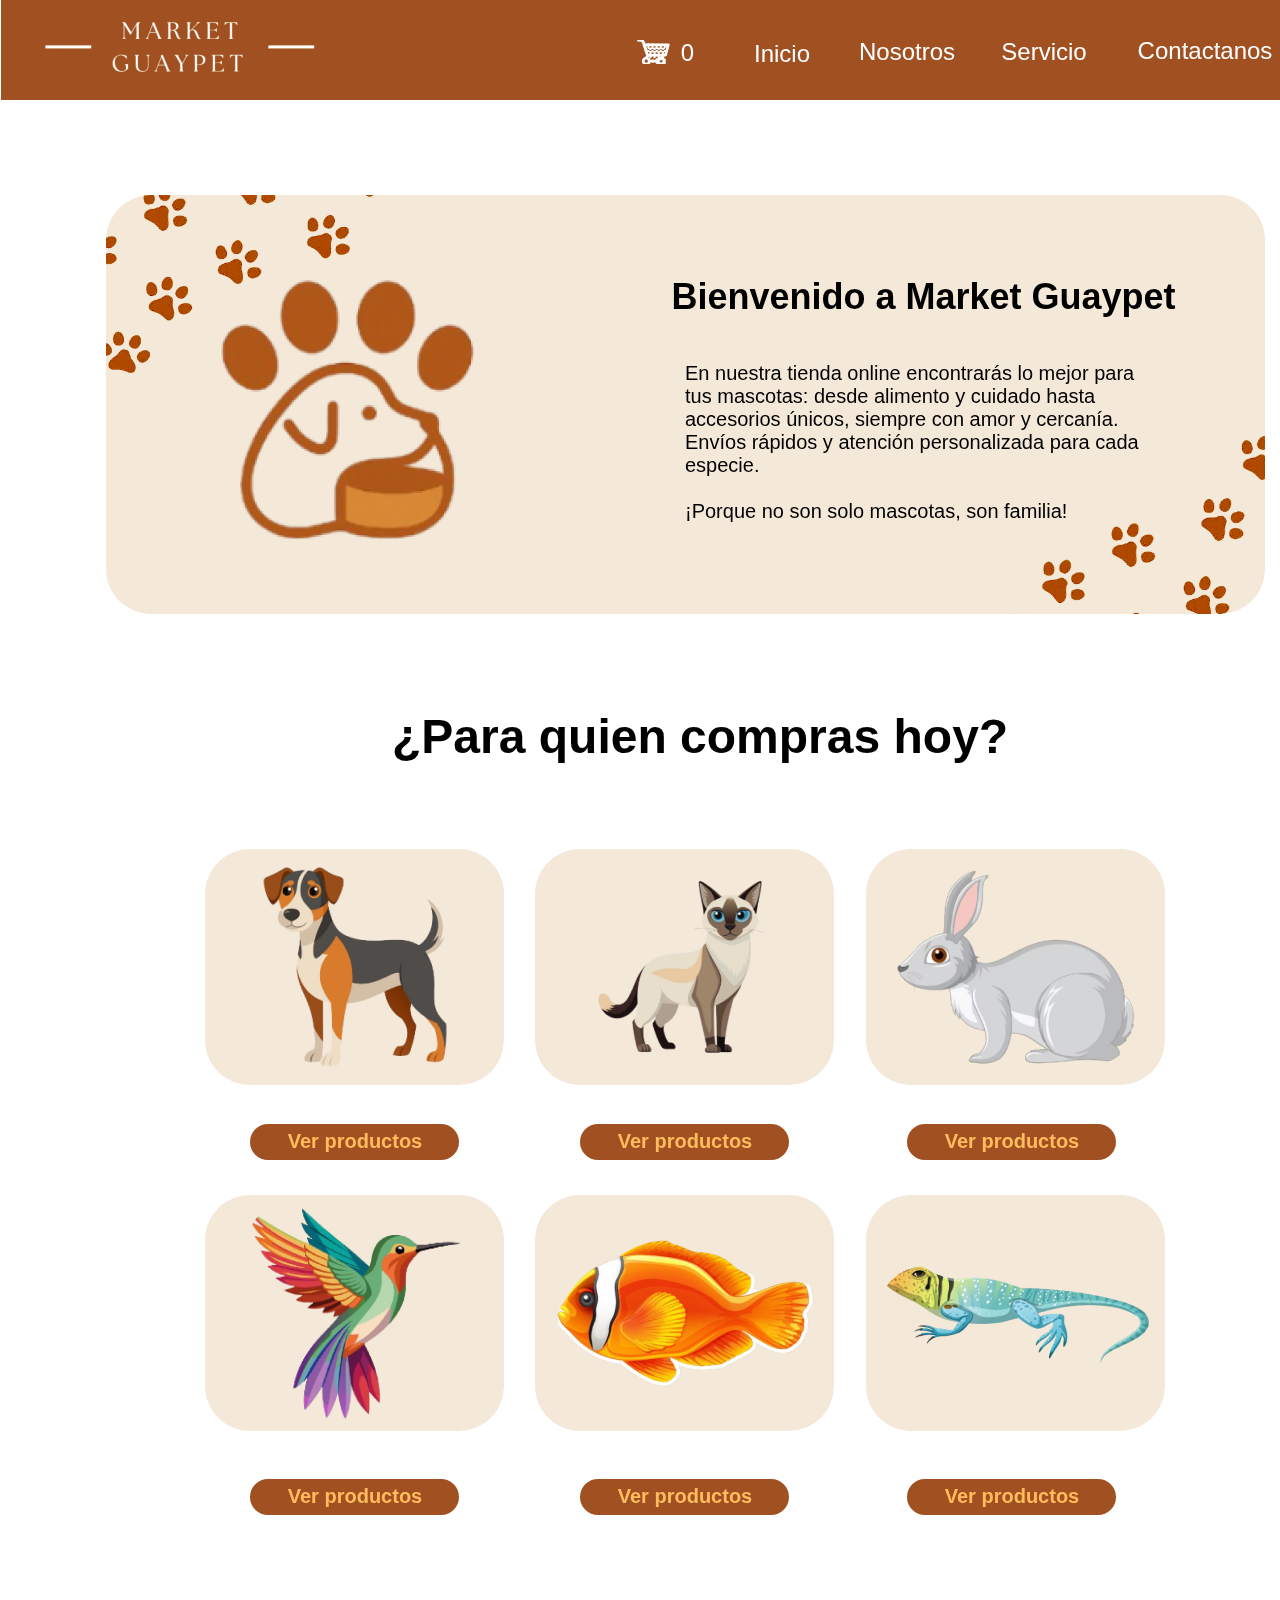
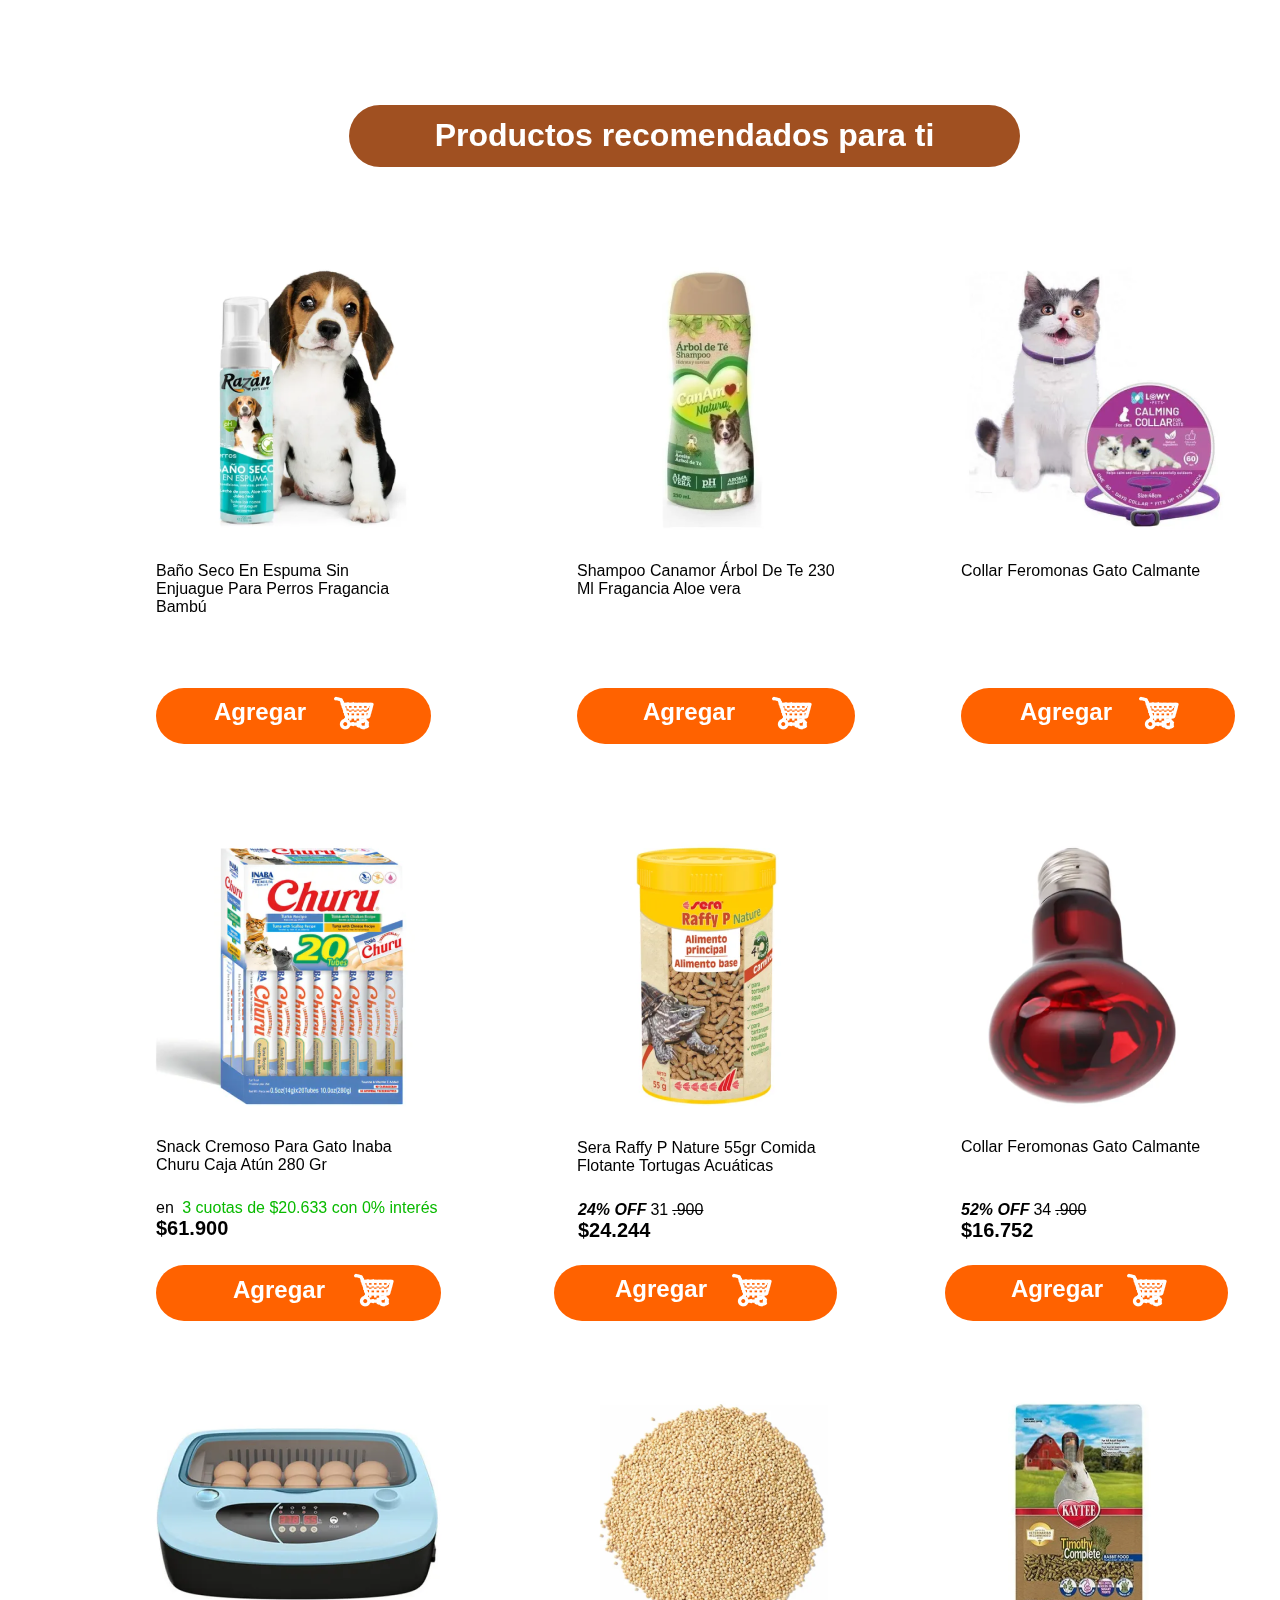
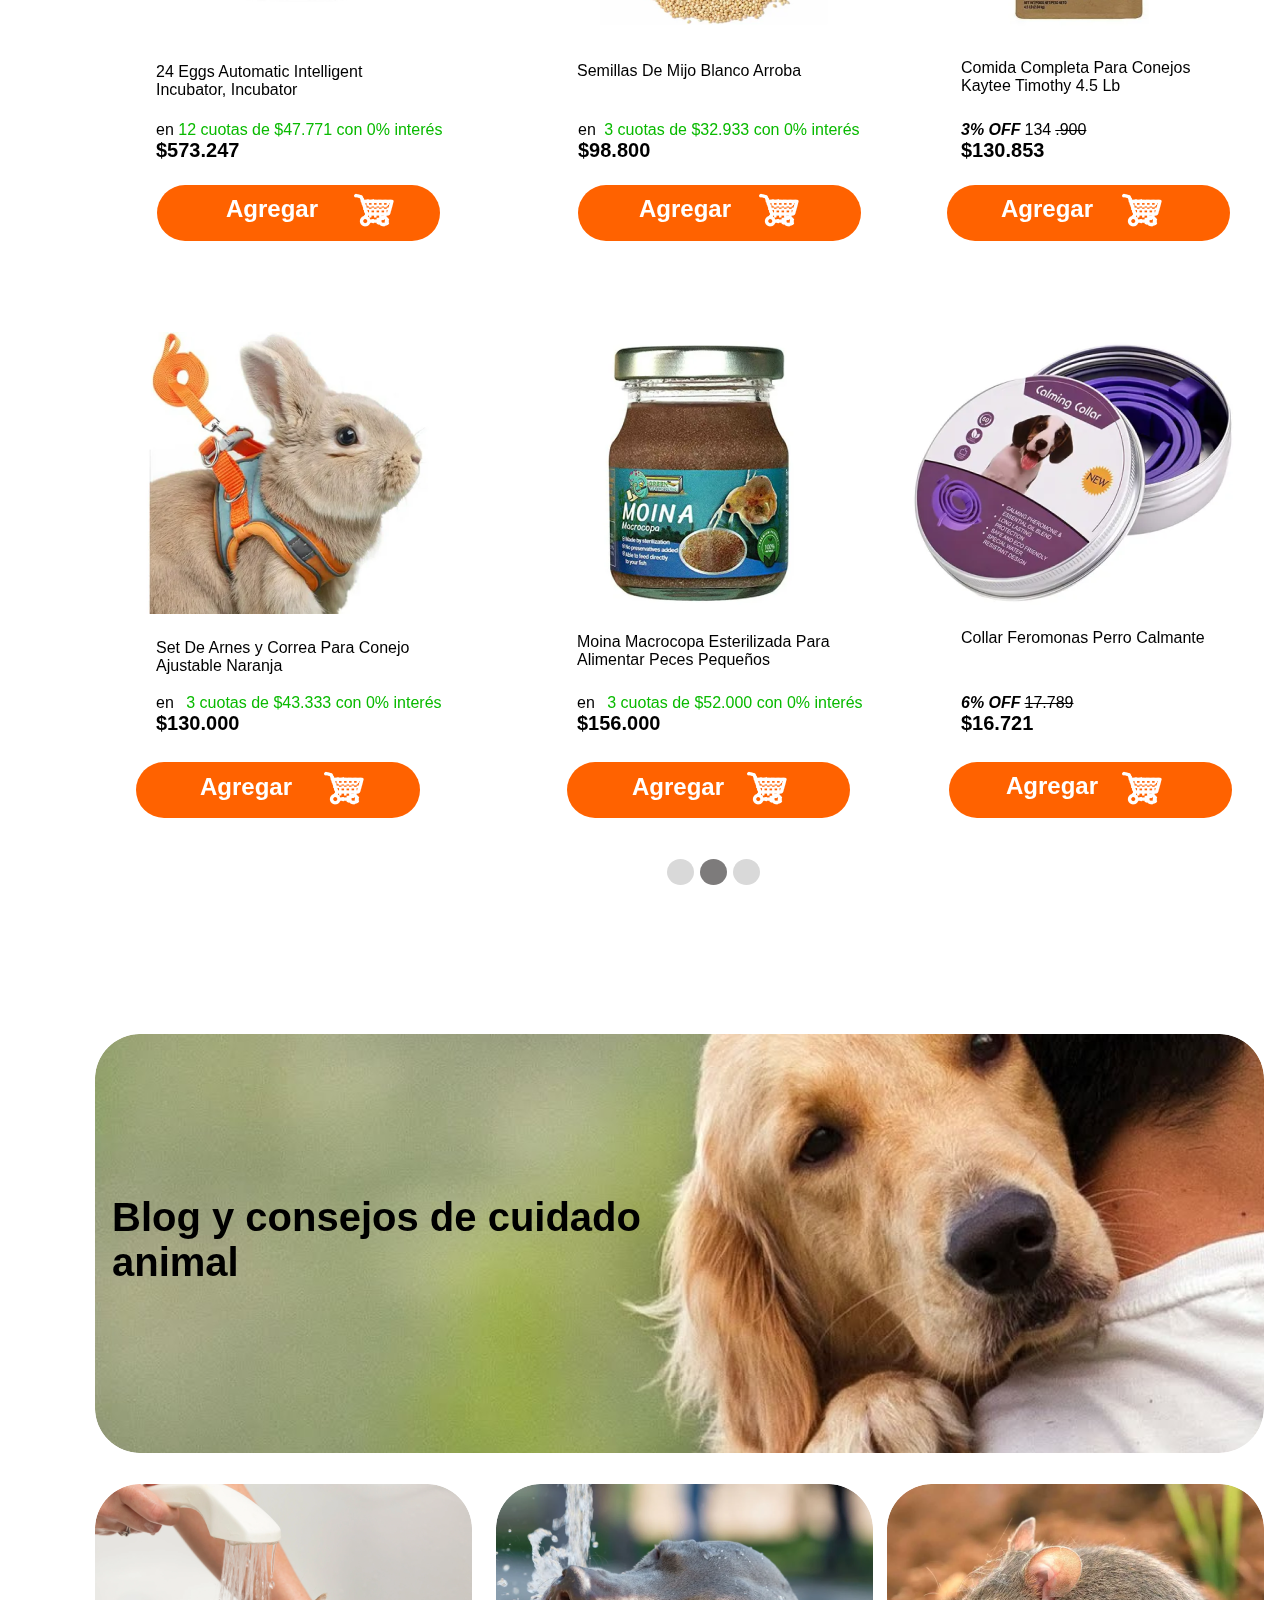
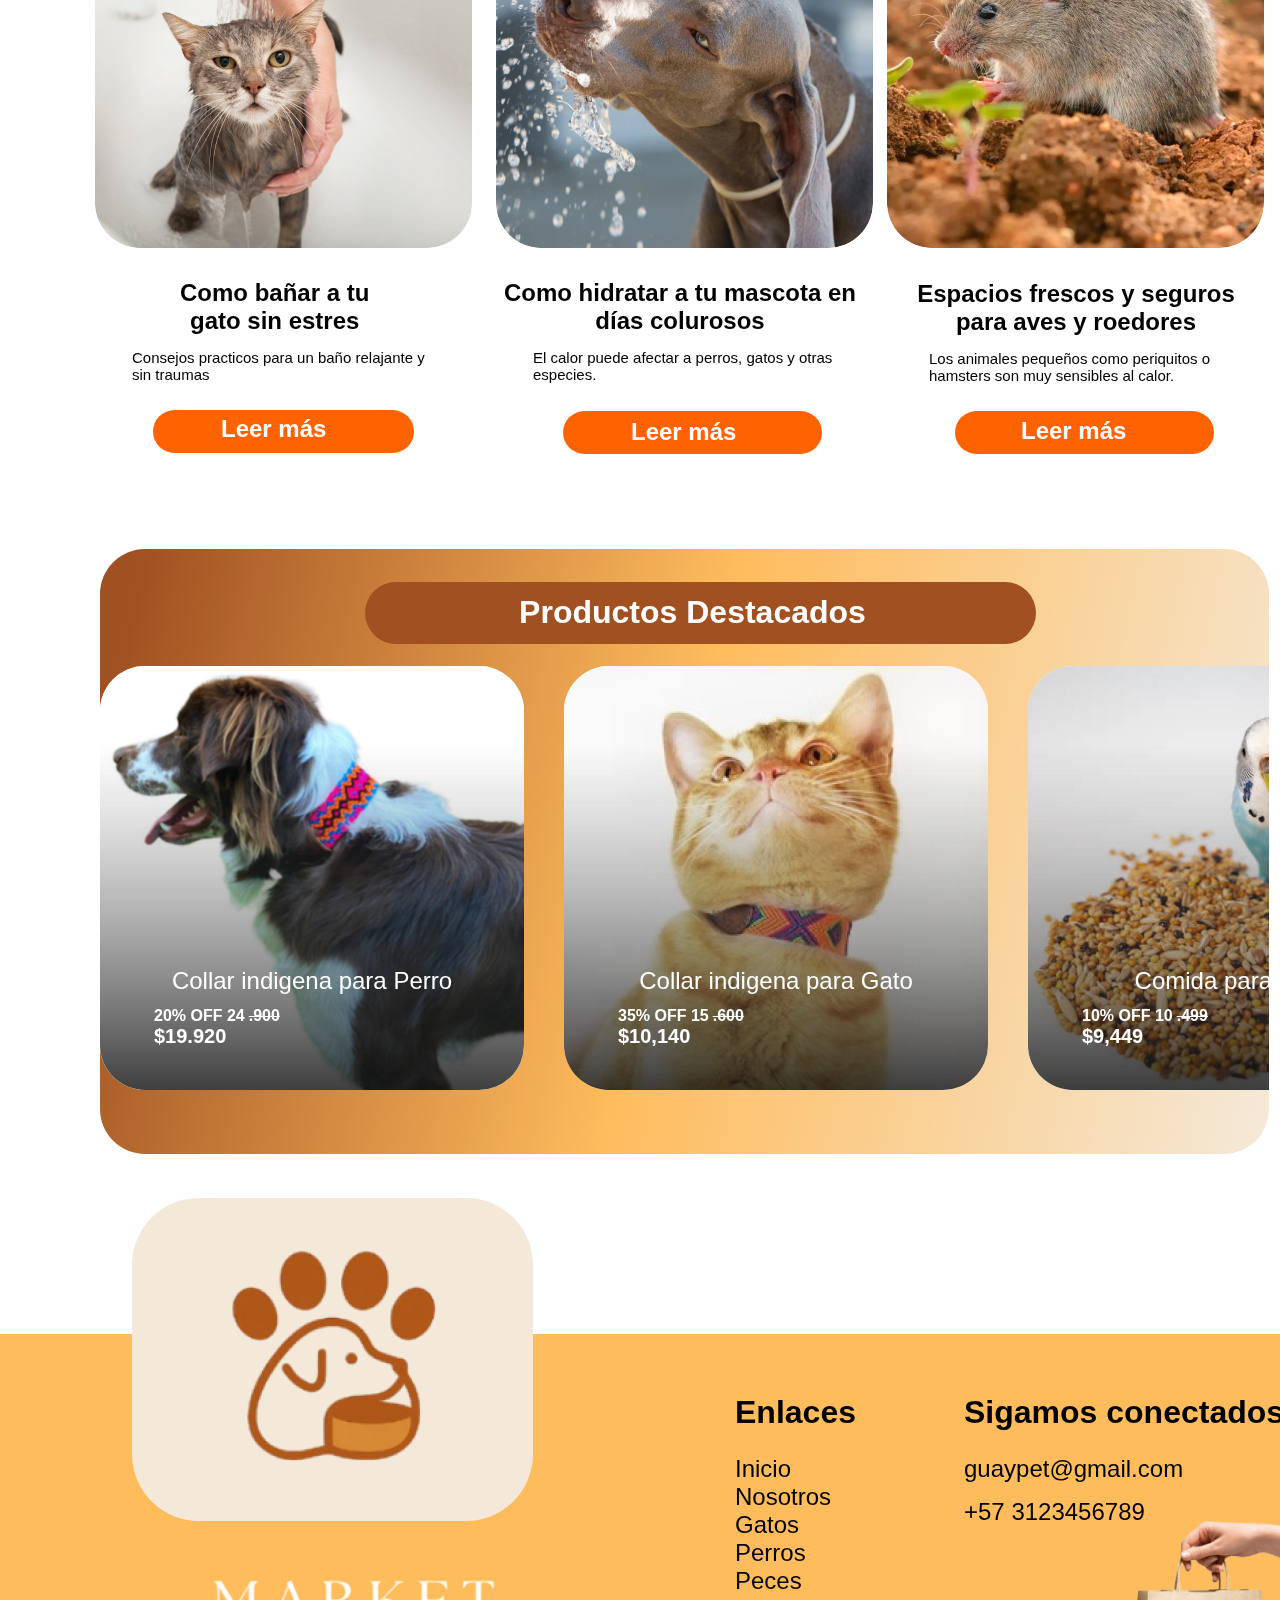
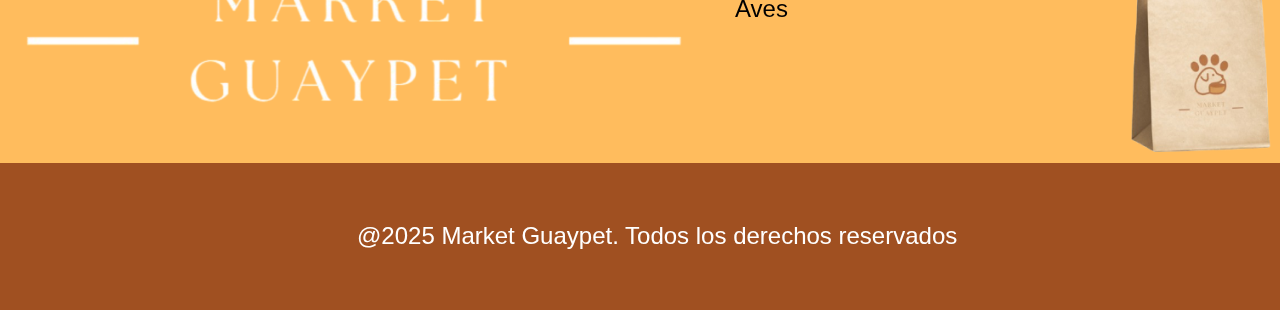
<file: autohtml-project/index.html>
<!DOCTYPE html>
<html lang="en">
<head>
  <meta charset="UTF-8">
  <meta http-equiv="X-UA-Compatible" content="IE=edge">
  <meta name="viewport" content="width=device-width, initial-scale=1.0">
  <link rel="stylesheet" href="./vars.css">
  <link rel="stylesheet" href="./style.css">
  
  
  <style>
   a,
   button,
   input,
   select,
   h1,
   h2,
   h3,
   h4,
   h5,
   * {
       box-sizing: border-box;
       margin: 0;
       padding: 0;
       border: none;
       text-decoration: none;
       background: none;
   
       -webkit-font-smoothing: antialiased;
   }
   
   menu, ol, ul {
       list-style-type: none;
       margin: 0;
       padding: 0;
   }
   </style>
  <title>Document</title>
</head>
<body>
  <div class="frame-25">
    <div class="pagina-web">
      <div class="barra">
        <img class="image-36" src="image-360.png" />
        <div class="frame-2"></div>
        <div class="inicio">Inicio</div>
        <div class="frame-3"></div>
        <div class="nosotros">Nosotros</div>
        <div class="frame-4"></div>
        <div class="servicio">Servicio</div>
        <div class="frame-5"></div>
        <div class="contactanos">Contactanos</div>
        <div class="frame-9"></div>
        <img class="image-40" src="image-400.png" />
        <div class="_0">0</div>
      </div>
      <div class="rectangle-29"></div>
      <div class="rectangle-19"></div>
      <div class="productos-destacados">Productos Destacados</div>
      <div class="rectangle-1"></div>
      <img class="image-1" src="image-10.png" />
      <div class="bienvenido-a-market-guaypet">Bienvenido a Market Guaypet</div>
      <div class="para-quien-compras-hoy">¿Para quien compras hoy?</div>
      <div
        class="[base64]"
      >
        En nuestra tienda online encontrarás lo mejor para tus mascotas: desde
        alimento y cuidado hasta accesorios únicos, siempre con amor y cercanía.
        Envíos rápidos y atención personalizada para cada especie.
        <br />
        <br />
        ¡Porque no son solo mascotas, son familia!
      </div>
      <div class="rectangle-3"></div>
      <div class="rectangle-8"></div>
      <img class="image" src="image0.png" />
      <div class="rectangle-9"></div>
      <img class="image2" src="image1.png" />
      <div class="rectangle-10"></div>
      <img class="image3" src="image2.png" />
      <div class="rectangle-11"></div>
      <img class="image4" src="image3.png" />
      <div class="rectangle-12"></div>
      <img class="image5" src="image4.png" />
      <img class="image6" src="image5.png" />
      <div class="rectangle-13"></div>
      <div class="ver-productos">Ver productos</div>
      <div class="rectangle-22"></div>
      <div class="ver-productos2">Ver productos</div>
      <div class="rectangle-23"></div>
      <div class="ver-productos3">Ver productos</div>
      <div class="rectangle-24"></div>
      <div class="ver-productos4">Ver productos</div>
      <div class="rectangle-21"></div>
      <div class="ver-productos5">Ver productos</div>
      <div class="rectangle-20"></div>
      <div class="ver-productos6">Ver productos</div>
      <div class="rectangle-192"></div>
      <img class="image-2" src="image-20.png" />
      <img class="image-3" src="image-30.png" />
      <img class="image-4" src="image-40.png" />
      <div class="ba-o-seco-en-espuma-sin-enjuague-para-perros-fragancia-bamb">
        Baño Seco En Espuma Sin Enjuague Para Perros Fragancia Bambú
      </div>
      <div class="productos-recomendados-para-ti">
        Productos recomendados para ti
        <br />
      </div>
      <div class="shampoo-canamor-rbol-de-te-230-ml-fragancia-aloe-vera">
        Shampoo Canamor Árbol De Te 230 Ml Fragancia Aloe vera
      </div>
      <img class="image-7" src="image-70.png" />
      <div class="collar-feromonas-gato-calmante">
        Collar Feromonas Gato Calmante
      </div>
      <img class="image-8" src="image-80.png" />
      <div class="snack-cremoso-para-gato-inaba-churu-caja-at-n-280-gr">
        Snack Cremoso Para Gato Inaba Churu Caja Atún 280 Gr
      </div>
      <div class="en-3-cuotas-de-20-633-con-0-inter-s-61-900">
        <span>
          <span class="en-3-cuotas-de-20-633-con-0-inter-s-61-900-span">en </span>
          <span class="en-3-cuotas-de-20-633-con-0-inter-s-61-900-span2">
            3 cuotas de $20.633 con 0% interés
            <br />
          </span>
          <span class="en-3-cuotas-de-20-633-con-0-inter-s-61-900-span3">
            $61.900
          </span>
        </span>
      </div>
      <div class="en-12-cuotas-de-47-771-con-0-inter-s-573-247">
        <span>
          <span class="en-12-cuotas-de-47-771-con-0-inter-s-573-247-span">
            en
          </span>
          <span class="en-12-cuotas-de-47-771-con-0-inter-s-573-247-span2"></span>
          <span class="en-12-cuotas-de-47-771-con-0-inter-s-573-247-span3">
            12 cuotas de $47.771 con 0% interés
            <br />
          </span>
          <span class="en-12-cuotas-de-47-771-con-0-inter-s-573-247-span4">
            $573.247
          </span>
        </span>
      </div>
      <div class="_24-off-31-900-24-244">
        <span>
          <span class="_24-off-31-900-24-244-span">24% OFF</span>
          <span class="_24-off-31-900-24-244-span2">31</span>
          <span class="_24-off-31-900-24-244-span3">
            .900
            <br />
          </span>
          <span class="_24-off-31-900-24-244-span4">$24.244</span>
        </span>
      </div>
      <div class="_52-off-34-900-16-752">
        <span>
          <span class="_52-off-34-900-16-752-span">52% OFF</span>
          <span class="_52-off-34-900-16-752-span2">34</span>
          <span class="_52-off-34-900-16-752-span3">
            .900
            <br />
          </span>
          <span class="_52-off-34-900-16-752-span4">$16.752</span>
        </span>
      </div>
      <div class="sera-raffy-p-nature-55-gr-comida-flotante-tortugas-acu-ticas">
        Sera Raffy P Nature 55gr Comida Flotante Tortugas Acuáticas
      </div>
      <div class="collar-feromonas-gato-calmante2">
        Collar Feromonas Gato Calmante
      </div>
      <img class="image-16" src="image-160.png" />
      <img class="image-17" src="image-170.png" />
      <img class="image-18" src="image-180.png" />
      <div class="_24-eggs-automatic-intelligent-incubator-incubator">
        24 Eggs Automatic Intelligent Incubator, Incubator
      </div>
      <div class="en-3-cuotas-de-32-933-con-0-inter-s-98-800">
        <span>
          <span class="en-3-cuotas-de-32-933-con-0-inter-s-98-800-span">en</span>
          <span class="en-3-cuotas-de-32-933-con-0-inter-s-98-800-span2">
             3 cuotas de $32.933 con 0% interés
            <br />
          </span>
          <span class="en-3-cuotas-de-32-933-con-0-inter-s-98-800-span3">
            $98.800
          </span>
        </span>
      </div>
      <div class="_3-off-134-900-130-853">
        <span>
          <span class="_3-off-134-900-130-853-span">3% OFF</span>
          <span class="_3-off-134-900-130-853-span2">134</span>
          <span class="_3-off-134-900-130-853-span3">
            .900
            <br />
          </span>
          <span class="_3-off-134-900-130-853-span4">$130.853</span>
        </span>
      </div>
      <div class="semillas-de-mijo-blanco-arroba">
        Semillas De Mijo Blanco Arroba 
      </div>
      <div class="comida-completa-para-conejos-kaytee-timothy-4-5-lb">
        Comida Completa Para Conejos Kaytee Timothy 4.5 Lb
      </div>
      <div class="set-de-arnes-y-correa-para-conejo-ajustable-naranja">
        Set De Arnes y Correa Para Conejo Ajustable Naranja
      </div>
      <div class="en-3-cuotas-de-43-333-con-0-inter-s-130-000">
        <span>
          <span class="en-3-cuotas-de-43-333-con-0-inter-s-130-000-span">en</span>
          <span class="en-3-cuotas-de-43-333-con-0-inter-s-130-000-span2"> </span>
          <span class="en-3-cuotas-de-43-333-con-0-inter-s-130-000-span3">
            3 cuotas de $43.333 con 0% interés
            <br />
          </span>
          <span class="en-3-cuotas-de-43-333-con-0-inter-s-130-000-span4">
            $130.000
          </span>
        </span>
      </div>
      <div class="en-3-cuotas-de-52-000-con-0-inter-s-156-000">
        <span>
          <span class="en-3-cuotas-de-52-000-con-0-inter-s-156-000-span">en</span>
          <span class="en-3-cuotas-de-52-000-con-0-inter-s-156-000-span2"> </span>
          <span class="en-3-cuotas-de-52-000-con-0-inter-s-156-000-span3">
            3 cuotas de $52.000 con 0% interés
            <br />
          </span>
          <span class="en-3-cuotas-de-52-000-con-0-inter-s-156-000-span4">
            $156.000
          </span>
        </span>
      </div>
      <div class="moina-macrocopa-esterilizada-para-alimentar-peces-peque-os">
        Moina Macrocopa Esterilizada Para Alimentar Peces Pequeños
      </div>
      <img class="image-31" src="image-310.png" />
      <img class="image-32" src="image-320.png" />
      <img class="image-33" src="image-330.png" />
      <img class="image-34" src="image-340.png" />
      <img class="image-35" src="image-350.png" />
      <img class="maxresdefault" src="maxresdefault0.png" />
      <img class="image7" src="image6.png" />
      <div class="blog-y-consejos-de-cuidado-animal">
        Blog y consejos de cuidado animal
      </div>
      <img class="image8" src="image7.png" />
      <img class="image9" src="image8.png" />
      <div class="ellipse-1"></div>
      <div class="ellipse-2"></div>
      <div class="ellipse-3"></div>
      <div class="como-ba-ar-a-tu-gato-sin-estres">
        Como bañar a tu
        <br />
        gato sin estres
      </div>
      <div class="consejos-practicos-para-un-ba-o-relajante-y-sin-traumas">
        Consejos practicos para un baño relajante y sin traumas
      </div>
      <div class="como-hidratar-a-tu-mascota-en-d-as-colurosos">
        Como hidratar a tu mascota en días colurosos
      </div>
      <div class="el-calor-puede-afectar-a-perros-gatos-y-otras-especies">
        El calor puede afectar a perros, gatos y otras especies.
      </div>
      <div class="espacios-frescos-y-seguros-para-aves-y-roedores">
        Espacios frescos y seguros para aves y roedores
      </div>
      <div
        class="los-animales-peque-os-como-periquitos-o-hamsters-son-muy-sensibles-al-calor"
      >
        Los animales pequeños como periquitos o hamsters son muy sensibles al
        calor.
      </div>
      <div class="rectangle-25"></div>
      <div class="rectangle-26"></div>
      <img class="image-362" src="image-361.png" />
      <img class="image-37" src="image-370.png" />
      <div class="rectangle-27"></div>
      <img class="image-39" src="image-390.png" />
      <div class="rectangle-28"></div>
      <div class="_2025-market-guaypet-todos-los-derechos-reservados">
        @2025 Market Guaypet. Todos los derechos reservados
      </div>
      <div class="enlaces">Enlaces</div>
      <div class="sigamos-conectados">Sigamos conectados</div>
      <div class="inicio-nosotros-gatos-perros-peces-aves">
        Inicio
        <br />
        Nosotros
        <br />
        Gatos
        <br />
        Perros
        <br />
        Peces
        <br />
        Aves
      </div>
      <div class="guaypet-gmail-com">guaypet@gmail.com</div>
      <div class="_57-3123456789">+57 3123456789</div>
      <div class="frame-6"></div>
      <img class="image-5" src="image-50.png" />
      <div class="agregar">Agregar</div>
      <div class="frame-7"></div>
      <img class="image-6" src="image-60.png" />
      <div class="agregar2">Agregar</div>
      <div class="frame-8"></div>
      <img class="image-9" src="image-90.png" />
      <div class="agregar3">Agregar</div>
      <div class="frame-10"></div>
      <img class="image-11" src="image-110.png" />
      <div class="agregar4">Agregar</div>
      <div class="frame-11"></div>
      <img class="image-12" src="image-120.png" />
      <div class="agregar5">Agregar</div>
      <div class="frame-12"></div>
      <img class="image-15" src="image-150.png" />
      <div class="agregar6">Agregar</div>
      <div class="frame-13"></div>
      <img class="image-20" src="image-200.png" />
      <div class="agregar7">Agregar</div>
      <div class="frame-132"></div>
      <img class="image-21" src="image-210.png" />
      <div class="agregar8">Agregar</div>
      <div class="frame-15"></div>
      <img class="image-24" src="image-240.png" />
      <div class="agregar9">Agregar</div>
      <div class="frame-16"></div>
      <img class="image-25" src="image-250.png" />
      <div class="agregar10">Agregar</div>
      <img class="image-27" src="image-270.png" />
      <div class="frame-18"></div>
      <img class="image-26" src="image-260.png" />
      <div class="agregar11">Agregar</div>
      <div class="frame-17"></div>
      <img class="image-402" src="image-401.png" />
      <div class="agregar12">Agregar</div>
      <div class="frame-19"></div>
      <div class="leer-m-s">Leer más</div>
      <div class="frame-20"></div>
      <div class="leer-m-s2">Leer más</div>
      <div class="frame-21"></div>
      <div class="leer-m-s3">Leer más</div>
      <img
        class="imagen-de-whats-app-2025-05-20-a-las-22-52-30-89-aef-1-c-9-1"
        src="imagen-de-whats-app-2025-05-20-a-las-22-52-30-89-aef-1-c-9-10.png"
      />
      <div class="_6-off-17-789-16-721">
        <span>
          <span class="_6-off-17-789-16-721-span">6% OFF</span>
          <span class="_6-off-17-789-16-721-span2"></span>
          <span class="_6-off-17-789-16-721-span3">
            17.789
            <br />
          </span>
          <span class="_6-off-17-789-16-721-span4">$16.721</span>
        </span>
      </div>
      <div class="collar-feromonas-perro-calmante">
        Collar Feromonas Perro Calmante
      </div>
      <img class="image-52" src="image-520.png" />
      <div class="frame-29">
        <div class="frame-26">
          <img class="image-41" src="image-410.png" />
          <img class="image-42" src="image-420.png" />
          <div class="_20-off-24-900-19-920">
            <span>
              <span class="_20-off-24-900-19-920-span">20% OFF 24</span>
              <span class="_20-off-24-900-19-920-span2">
                .900
                <br />
              </span>
              <span class="_20-off-24-900-19-920-span3">$19.920</span>
            </span>
          </div>
          <div class="collar-indigena-para-perro">Collar indigena para Perro</div>
        </div>
        <div class="frame-27">
          <img class="image10" src="image9.png" />
          <img class="image-42" src="image-421.png" />
          <div class="_35-off-15-600-10-140">
            <span>
              <span class="_35-off-15-600-10-140-span">35% OFF 15</span>
              <span class="_35-off-15-600-10-140-span2">
                .600
                <br />
              </span>
              <span class="_35-off-15-600-10-140-span3">$10,140</span>
            </span>
          </div>
          <div class="collar-indigena-para-gato">Collar indigena para Gato</div>
        </div>
        <div class="frame-28">
          <img class="image-53" src="image-530.png" />
          <img class="image-42" src="image-422.png" />
          <div class="_10-off-10-499-9-449">
            <span>
              <span class="_10-off-10-499-9-449-span">10% OFF 10</span>
              <span class="_10-off-10-499-9-449-span2">
                .499
                <br />
              </span>
              <span class="_10-off-10-499-9-449-span3">$9,449</span>
            </span>
          </div>
          <div class="comida-para-pajaro">Comida para pajaro</div>
        </div>
      </div>
    </div>
  </div>
  
</body>
</html>
</file>
<file: autohtml-project/vars.css>
/* Figma Styles of your File */
:root {
  /* Colors */
  /* Fonts */
  /* Effects */
}
/* Figma Color Variables of your File */
</file>
<file: autohtml-project/style.css>
.frame-25,
.frame-25 * {
  box-sizing: border-box;
}
.frame-25 {
  display: flex;
  flex-direction: row;
  gap: 2px;
  align-items: flex-end;
  justify-content: flex-start;
  position: relative;
}
.pagina-web {
  background: #ffffff;
  flex-shrink: 0;
  width: 1370px;
  height: 6710px;
  position: relative;
  overflow: hidden;
}
.barra {
  background: #a05021;
  width: 1370px;
  height: 100px;
  position: absolute;
  left: 1px;
  top: 0px;
  overflow: hidden;
}
.image-36 {
  width: 272px;
  height: 72px;
  position: absolute;
  left: 43px;
  top: 14px;
  object-fit: cover;
  aspect-ratio: 272/72;
}
.frame-2 {
  background: #a05021;
  border-radius: 100px;
  width: 95px;
  height: 31px;
  position: absolute;
  left: 734px;
  top: 39px;
  overflow: hidden;
}
.inicio {
  color: #ffffff;
  text-align: center;
  font-family: "Montserrat-Regular", sans-serif;
  font-size: 24px;
  font-weight: 400;
  position: absolute;
  left: 737px;
  top: 40px;
  width: 88px;
  height: 27px;
}
.frame-3 {
  background: #a05021;
  border-radius: 100px;
  width: 134px;
  height: 35px;
  position: absolute;
  left: 838px;
  top: 35px;
  overflow: hidden;
}
.nosotros {
  color: #ffffff;
  text-align: center;
  font-family: "Montserrat-Regular", sans-serif;
  font-size: 24px;
  font-weight: 400;
  position: absolute;
  left: 839px;
  top: 38px;
  width: 134px;
}
.frame-4 {
  background: #a05021;
  border-radius: 100px;
  width: 130px;
  height: 35px;
  position: absolute;
  left: 977px;
  top: 35px;
  overflow: hidden;
}
.servicio {
  color: #ffffff;
  text-align: center;
  font-family: "Montserrat-Regular", sans-serif;
  font-size: 24px;
  font-weight: 400;
  position: absolute;
  left: 988px;
  top: 38px;
  width: 110px;
  height: 31px;
}
.frame-5 {
  background: #a05021;
  border-radius: 100px;
  width: 183px;
  height: 40px;
  position: absolute;
  left: 1112px;
  top: 31px;
  overflow: hidden;
}
.contactanos {
  color: #ffffff;
  text-align: center;
  font-family: "Montserrat-Regular", sans-serif;
  font-size: 24px;
  font-weight: 400;
  position: absolute;
  left: 1123px;
  top: 37px;
  width: 162px;
  height: 31px;
}
.frame-9 {
  background: #a05021;
  border-radius: 100px;
  width: 96px;
  height: 34px;
  position: absolute;
  left: 619px;
  top: 36px;
  overflow: hidden;
}
.image-40 {
  width: 33px;
  height: 24px;
  position: absolute;
  left: 636px;
  top: 40px;
  object-fit: cover;
  aspect-ratio: 33/24;
}
._0 {
  color: #ffffff;
  text-align: center;
  font-family: "Montserrat-Regular", sans-serif;
  font-size: 24px;
  font-weight: 400;
  position: absolute;
  left: 673px;
  top: 39px;
  width: 27px;
  height: 31px;
}
.rectangle-29 {
  background: linear-gradient(
    103.18deg,
    rgba(160, 80, 33, 1) 2.882174029946327%,
    rgba(255, 188, 93, 1) 49.03846085071564%,
    rgba(244, 233, 217, 1) 100%
  );
  border-radius: 45px;
  width: 1169px;
  height: 605px;
  position: absolute;
  left: 100px;
  top: 5349px;
}
.rectangle-19 {
  background: #a05021;
  border-radius: 90px;
  width: 671px;
  height: 62px;
  position: absolute;
  left: 365px;
  top: 5382px;
}
.productos-destacados {
  color: #ffffff;
  text-align: center;
  font-family: "Montserrat-Bold", sans-serif;
  font-size: 32px;
  font-weight: 700;
  position: absolute;
  left: 416px;
  top: 5394px;
  width: 553px;
  height: 37px;
}
.rectangle-1 {
  background: #f4e9d9;
  border-radius: 45px;
  width: 1159px;
  height: 419px;
  position: absolute;
  left: 106px;
  top: 195px;
}
.image-1 {
  border-radius: 1px;
  width: 433.08px;
  height: 317px;
  position: absolute;
  left: 147px;
  top: 246px;
  object-fit: cover;
  aspect-ratio: 433.08/317;
}
.bienvenido-a-market-guaypet {
  color: #000000;
  text-align: center;
  font-family: "Montserrat-SemiBold", sans-serif;
  font-size: 36px;
  font-weight: 600;
  position: absolute;
  left: 643px;
  top: 276px;
  width: 561px;
  height: 38px;
}
.para-quien-compras-hoy {
  color: #000000;
  text-align: center;
  font-family: "Montserrat-SemiBold", sans-serif;
  font-size: 48px;
  font-weight: 600;
  position: absolute;
  left: 392px;
  top: 709px;
}
.[base64] {
  color: #000000;
  text-align: justified;
  font-family: "Montserrat-Regular", sans-serif;
  font-size: 20px;
  font-weight: 400;
  position: absolute;
  left: 685px;
  top: 362px;
  width: 478px;
  height: 168px;
}
.rectangle-3 {
  background: #f4e9d9;
  border-radius: 45px;
  width: 299px;
  height: 236px;
  position: absolute;
  left: 205px;
  top: 849px;
}
.rectangle-8 {
  background: #f4e9d9;
  border-radius: 45px;
  width: 299px;
  height: 236px;
  position: absolute;
  left: 535px;
  top: 849px;
}
.image {
  border-radius: 45px;
  width: 220px;
  height: 196px;
  position: absolute;
  left: 575px;
  top: 869px;
  object-fit: cover;
}
.rectangle-9 {
  background: #f4e9d9;
  border-radius: 45px;
  width: 299px;
  height: 236px;
  position: absolute;
  left: 866px;
  top: 849px;
}
.image2 {
  border-radius: 45px;
  width: 243px;
  height: 196px;
  position: absolute;
  left: 894px;
  top: 869px;
  object-fit: cover;
}
.rectangle-10 {
  background: #f4e9d9;
  border-radius: 45px;
  width: 299px;
  height: 236px;
  position: absolute;
  left: 866px;
  top: 1195px;
}
.image3 {
  border-radius: 45px;
  width: 274px;
  height: 97px;
  position: absolute;
  left: 879px;
  top: 1266px;
  object-fit: cover;
}
.rectangle-11 {
  background: #f4e9d9;
  border-radius: 45px;
  width: 299px;
  height: 236px;
  position: absolute;
  left: 535px;
  top: 1195px;
}
.image4 {
  border-radius: 45px;
  width: 269px;
  height: 149px;
  position: absolute;
  left: 550px;
  top: 1239px;
  object-fit: cover;
}
.rectangle-12 {
  background: #f4e9d9;
  border-radius: 45px;
  width: 299px;
  height: 236px;
  position: absolute;
  left: 205px;
  top: 1195px;
}
.image5 {
  border-radius: 45px;
  width: 220px;
  height: 221px;
  position: absolute;
  left: 245px;
  top: 1203px;
  object-fit: cover;
}
.image6 {
  border-radius: 45px;
  width: 220px;
  height: 218px;
  position: absolute;
  left: 245px;
  top: 858px;
  object-fit: cover;
}
.rectangle-13 {
  background: #a05021;
  border-radius: 90px;
  width: 209px;
  height: 36px;
  position: absolute;
  left: 250px;
  top: 1124px;
}
.ver-productos {
  color: #ffbc5d;
  text-align: center;
  font-family: "Montserrat-Bold", sans-serif;
  font-size: 20px;
  font-weight: 700;
  position: absolute;
  left: 267px;
  top: 1130px;
  width: 176px;
  height: 27px;
}
.rectangle-22 {
  background: #a05021;
  border-radius: 90px;
  width: 209px;
  height: 36px;
  position: absolute;
  left: 250px;
  top: 1479px;
}
.ver-productos2 {
  color: #ffbc5d;
  text-align: center;
  font-family: "Montserrat-Bold", sans-serif;
  font-size: 20px;
  font-weight: 700;
  position: absolute;
  left: 267px;
  top: 1485px;
  width: 176px;
  height: 27px;
}
.rectangle-23 {
  background: #a05021;
  border-radius: 90px;
  width: 209px;
  height: 36px;
  position: absolute;
  left: 580px;
  top: 1479px;
}
.ver-productos3 {
  color: #ffbc5d;
  text-align: center;
  font-family: "Montserrat-Bold", sans-serif;
  font-size: 20px;
  font-weight: 700;
  position: absolute;
  left: 597px;
  top: 1485px;
  width: 176px;
  height: 27px;
}
.rectangle-24 {
  background: #a05021;
  border-radius: 90px;
  width: 209px;
  height: 36px;
  position: absolute;
  left: 907px;
  top: 1479px;
}
.ver-productos4 {
  color: #ffbc5d;
  text-align: center;
  font-family: "Montserrat-Bold", sans-serif;
  font-size: 20px;
  font-weight: 700;
  position: absolute;
  left: 924px;
  top: 1485px;
  width: 176px;
  height: 27px;
}
.rectangle-21 {
  background: #a05021;
  border-radius: 90px;
  width: 209px;
  height: 36px;
  position: absolute;
  left: 907px;
  top: 1124px;
}
.ver-productos5 {
  color: #ffbc5d;
  text-align: center;
  font-family: "Montserrat-Bold", sans-serif;
  font-size: 20px;
  font-weight: 700;
  position: absolute;
  left: 924px;
  top: 1130px;
  width: 176px;
  height: 27px;
}
.rectangle-20 {
  background: #a05021;
  border-radius: 90px;
  width: 209px;
  height: 36px;
  position: absolute;
  left: 580px;
  top: 1124px;
}
.ver-productos6 {
  color: #ffbc5d;
  text-align: center;
  font-family: "Montserrat-Bold", sans-serif;
  font-size: 20px;
  font-weight: 700;
  position: absolute;
  left: 597px;
  top: 1130px;
  width: 176px;
  height: 27px;
}
.rectangle-192 {
  background: #a05021;
  border-radius: 90px;
  width: 671px;
  height: 62px;
  position: absolute;
  left: 349px;
  top: 1705px;
}
.image-2 {
  width: 365px;
  height: 273px;
  position: absolute;
  left: 995px;
  top: 436px;
  mix-blend-mode: color-burn;
  object-fit: cover;
  aspect-ratio: 365/273;
}
.image-3 {
  width: 365px;
  height: 273px;
  position: absolute;
  left: 27px;
  top: 100px;
  mix-blend-mode: color-burn;
  object-fit: cover;
  aspect-ratio: 365/273;
}
.image-4 {
  width: 205.52px;
  height: 280px;
  position: absolute;
  left: 210px;
  top: 1858px;
  object-fit: cover;
  aspect-ratio: 205.52/280;
}
.ba-o-seco-en-espuma-sin-enjuague-para-perros-fragancia-bamb {
  color: #000000;
  text-align: left;
  font-family: "Montserrat-Medium", sans-serif;
  font-size: 16px;
  font-weight: 500;
  position: absolute;
  left: 156px;
  top: 2162px;
  width: 260px;
  height: 40px;
}
.productos-recomendados-para-ti {
  color: #ffffff;
  text-align: center;
  font-family: "Montserrat-Bold", sans-serif;
  font-size: 32px;
  font-weight: 700;
  position: absolute;
  left: 408px;
  top: 1717px;
  width: 553px;
  height: 37px;
}
.shampoo-canamor-rbol-de-te-230-ml-fragancia-aloe-vera {
  color: #000000;
  text-align: left;
  font-family: "Montserrat-Medium", sans-serif;
  font-size: 16px;
  font-weight: 500;
  position: absolute;
  left: 577px;
  top: 2162px;
  width: 260px;
  height: 40px;
}
.image-7 {
  width: 108.29px;
  height: 282px;
  position: absolute;
  left: 658px;
  top: 1858px;
  object-fit: cover;
  aspect-ratio: 108.29/282;
}
.collar-feromonas-gato-calmante {
  color: #000000;
  text-align: left;
  font-family: "Montserrat-Medium", sans-serif;
  font-size: 16px;
  font-weight: 500;
  position: absolute;
  left: 961px;
  top: 2162px;
  width: 260px;
  height: 40px;
}
.image-8 {
  width: 278.62px;
  height: 282px;
  position: absolute;
  left: 956px;
  top: 1858px;
  object-fit: cover;
  aspect-ratio: 278.62/282;
}
.snack-cremoso-para-gato-inaba-churu-caja-at-n-280-gr {
  color: #000000;
  text-align: left;
  font-family: "Montserrat-Medium", sans-serif;
  font-size: 16px;
  font-weight: 500;
  position: absolute;
  left: 156px;
  top: 2738px;
  width: 260px;
  height: 40px;
}
.en-3-cuotas-de-20-633-con-0-inter-s-61-900 {
  text-align: left;
  position: absolute;
  left: 156px;
  top: 2799px;
  width: 306px;
  height: 45px;
}
.en-3-cuotas-de-20-633-con-0-inter-s-61-900-span {
  color: #000000;
  font-family: "Montserrat-Medium", sans-serif;
  font-size: 16px;
  font-weight: 500;
}
.en-3-cuotas-de-20-633-con-0-inter-s-61-900-span2 {
  color: #09ba00;
  font-family: "Montserrat-Medium", sans-serif;
  font-size: 16px;
  font-weight: 500;
}
.en-3-cuotas-de-20-633-con-0-inter-s-61-900-span3 {
  color: #000000;
  font-family: "Montserrat-SemiBold", sans-serif;
  font-size: 20px;
  font-weight: 600;
}
.en-12-cuotas-de-47-771-con-0-inter-s-573-247 {
  text-align: left;
  position: absolute;
  left: 156px;
  top: 3321px;
  width: 321px;
  height: 56px;
}
.en-12-cuotas-de-47-771-con-0-inter-s-573-247-span {
  color: #000000;
  font-family: "Montserrat-Medium", sans-serif;
  font-size: 16px;
  font-weight: 500;
}
.en-12-cuotas-de-47-771-con-0-inter-s-573-247-span2 {
  color: #0dff00;
  font-family: "Montserrat-Medium", sans-serif;
  font-size: 16px;
  font-weight: 500;
}
.en-12-cuotas-de-47-771-con-0-inter-s-573-247-span3 {
  color: #09ba00;
  font-family: "Montserrat-Medium", sans-serif;
  font-size: 16px;
  font-weight: 500;
}
.en-12-cuotas-de-47-771-con-0-inter-s-573-247-span4 {
  color: #000000;
  font-family: "Montserrat-SemiBold", sans-serif;
  font-size: 20px;
  font-weight: 600;
}
._24-off-31-900-24-244 {
  color: #000000;
  text-align: left;
  position: absolute;
  left: 578px;
  top: 2801px;
  width: 139px;
  height: 45px;
}
._24-off-31-900-24-244-span {
  font-family: "Montserrat-ExtraBoldItalic", sans-serif;
  font-size: 16px;
  font-weight: 800;
  font-style: italic;
}
._24-off-31-900-24-244-span2 {
  font-family: "Montserrat-Medium", sans-serif;
  font-size: 16px;
  font-weight: 500;
}
._24-off-31-900-24-244-span3 {
  font-family: "Montserrat-Medium", sans-serif;
  font-size: 16px;
  font-weight: 500;
  text-decoration: line-through;
}
._24-off-31-900-24-244-span4 {
  font-family: "Montserrat-SemiBold", sans-serif;
  font-size: 20px;
  font-weight: 600;
}
._52-off-34-900-16-752 {
  color: #000000;
  text-align: left;
  position: absolute;
  left: 961px;
  top: 2801px;
  width: 156px;
  height: 45px;
}
._52-off-34-900-16-752-span {
  font-family: "Montserrat-ExtraBoldItalic", sans-serif;
  font-size: 16px;
  font-weight: 800;
  font-style: italic;
}
._52-off-34-900-16-752-span2 {
  font-family: "Montserrat-Medium", sans-serif;
  font-size: 16px;
  font-weight: 500;
}
._52-off-34-900-16-752-span3 {
  font-family: "Montserrat-Medium", sans-serif;
  font-size: 16px;
  font-weight: 500;
  text-decoration: line-through;
}
._52-off-34-900-16-752-span4 {
  font-family: "Montserrat-SemiBold", sans-serif;
  font-size: 20px;
  font-weight: 600;
}
.sera-raffy-p-nature-55-gr-comida-flotante-tortugas-acu-ticas {
  color: #000000;
  text-align: left;
  font-family: "Montserrat-Medium", sans-serif;
  font-size: 16px;
  font-weight: 500;
  position: absolute;
  left: 577px;
  top: 2739px;
  width: 260px;
  height: 40px;
}
.collar-feromonas-gato-calmante2 {
  color: #000000;
  text-align: left;
  font-family: "Montserrat-Medium", sans-serif;
  font-size: 16px;
  font-weight: 500;
  position: absolute;
  left: 961px;
  top: 2738px;
  width: 260px;
  height: 40px;
}
.image-16 {
  width: 271.28px;
  height: 282px;
  position: absolute;
  left: 144px;
  top: 2435px;
  object-fit: cover;
  aspect-ratio: 271.28/282;
}
.image-17 {
  width: 152.84px;
  height: 282px;
  position: absolute;
  left: 630px;
  top: 2435px;
  object-fit: cover;
  aspect-ratio: 152.84/282;
}
.image-18 {
  width: 206.42px;
  height: 282px;
  position: absolute;
  left: 979px;
  top: 2435px;
  object-fit: cover;
  aspect-ratio: 206.42/282;
}
._24-eggs-automatic-intelligent-incubator-incubator {
  color: #000000;
  text-align: left;
  font-family: "Montserrat-Medium", sans-serif;
  font-size: 16px;
  font-weight: 500;
  position: absolute;
  left: 156px;
  top: 3263px;
  width: 260px;
  height: 40px;
}
.en-3-cuotas-de-32-933-con-0-inter-s-98-800 {
  text-align: left;
  position: absolute;
  left: 578px;
  top: 3321px;
  width: 321px;
  height: 45px;
}
.en-3-cuotas-de-32-933-con-0-inter-s-98-800-span {
  color: #000000;
  font-family: "Montserrat-Medium", sans-serif;
  font-size: 16px;
  font-weight: 500;
}
.en-3-cuotas-de-32-933-con-0-inter-s-98-800-span2 {
  color: #09ba00;
  font-family: "Montserrat-Medium", sans-serif;
  font-size: 16px;
  font-weight: 500;
}
.en-3-cuotas-de-32-933-con-0-inter-s-98-800-span3 {
  color: #000000;
  font-family: "Montserrat-SemiBold", sans-serif;
  font-size: 20px;
  font-weight: 600;
}
._3-off-134-900-130-853 {
  color: #000000;
  text-align: left;
  position: absolute;
  left: 961px;
  top: 3321px;
  width: 321px;
  height: 45px;
}
._3-off-134-900-130-853-span {
  font-family: "Montserrat-ExtraBoldItalic", sans-serif;
  font-size: 16px;
  font-weight: 800;
  font-style: italic;
}
._3-off-134-900-130-853-span2 {
  font-family: "Montserrat-Medium", sans-serif;
  font-size: 16px;
  font-weight: 500;
}
._3-off-134-900-130-853-span3 {
  font-family: "Montserrat-Medium", sans-serif;
  font-size: 16px;
  font-weight: 500;
  text-decoration: line-through;
}
._3-off-134-900-130-853-span4 {
  font-family: "Montserrat-SemiBold", sans-serif;
  font-size: 20px;
  font-weight: 600;
}
.semillas-de-mijo-blanco-arroba {
  color: #000000;
  text-align: left;
  font-family: "Montserrat-Medium", sans-serif;
  font-size: 16px;
  font-weight: 500;
  position: absolute;
  left: 577px;
  top: 3262px;
  width: 260px;
  height: 40px;
}
.comida-completa-para-conejos-kaytee-timothy-4-5-lb {
  color: #000000;
  text-align: left;
  font-family: "Montserrat-Medium", sans-serif;
  font-size: 16px;
  font-weight: 500;
  position: absolute;
  left: 961px;
  top: 3259px;
  width: 260px;
  height: 40px;
}
.set-de-arnes-y-correa-para-conejo-ajustable-naranja {
  color: #000000;
  text-align: left;
  font-family: "Montserrat-Medium", sans-serif;
  font-size: 16px;
  font-weight: 500;
  position: absolute;
  left: 156px;
  top: 3839px;
  width: 260px;
  height: 40px;
}
.en-3-cuotas-de-43-333-con-0-inter-s-130-000 {
  text-align: left;
  position: absolute;
  left: 156px;
  top: 3894px;
}
.en-3-cuotas-de-43-333-con-0-inter-s-130-000-span {
  color: #000000;
  font-family: "Montserrat-Medium", sans-serif;
  font-size: 16px;
  font-weight: 500;
}
.en-3-cuotas-de-43-333-con-0-inter-s-130-000-span2 {
  color: #0dff00;
  font-family: "Montserrat-Medium", sans-serif;
  font-size: 16px;
  font-weight: 500;
}
.en-3-cuotas-de-43-333-con-0-inter-s-130-000-span3 {
  color: #09ba00;
  font-family: "Montserrat-Medium", sans-serif;
  font-size: 16px;
  font-weight: 500;
}
.en-3-cuotas-de-43-333-con-0-inter-s-130-000-span4 {
  color: #000000;
  font-family: "Montserrat-SemiBold", sans-serif;
  font-size: 20px;
  font-weight: 600;
}
.en-3-cuotas-de-52-000-con-0-inter-s-156-000 {
  text-align: left;
  position: absolute;
  left: 577px;
  top: 3894px;
}
.en-3-cuotas-de-52-000-con-0-inter-s-156-000-span {
  color: #000000;
  font-family: "Montserrat-Medium", sans-serif;
  font-size: 16px;
  font-weight: 500;
}
.en-3-cuotas-de-52-000-con-0-inter-s-156-000-span2 {
  color: #0dff00;
  font-family: "Montserrat-Medium", sans-serif;
  font-size: 16px;
  font-weight: 500;
}
.en-3-cuotas-de-52-000-con-0-inter-s-156-000-span3 {
  color: #09ba00;
  font-family: "Montserrat-Medium", sans-serif;
  font-size: 16px;
  font-weight: 500;
}
.en-3-cuotas-de-52-000-con-0-inter-s-156-000-span4 {
  color: #000000;
  font-family: "Montserrat-SemiBold", sans-serif;
  font-size: 20px;
  font-weight: 600;
}
.moina-macrocopa-esterilizada-para-alimentar-peces-peque-os {
  color: #000000;
  text-align: left;
  font-family: "Montserrat-Medium", sans-serif;
  font-size: 16px;
  font-weight: 500;
  position: absolute;
  left: 577px;
  top: 3833px;
  width: 260px;
  height: 40px;
}
.image-31 {
  width: 310.23px;
  height: 188px;
  position: absolute;
  left: 142px;
  top: 3020px;
  object-fit: cover;
  aspect-ratio: 310.23/188;
}
.image-32 {
  width: 249.48px;
  height: 242px;
  position: absolute;
  left: 588px;
  top: 2993px;
  object-fit: cover;
  aspect-ratio: 249.48/242;
}
.image-33 {
  width: 153.43px;
  height: 242px;
  position: absolute;
  left: 1002px;
  top: 2993px;
  object-fit: cover;
  aspect-ratio: 153.43/242;
}
.image-34 {
  width: 303.88px;
  height: 282px;
  position: absolute;
  left: 136px;
  top: 3532px;
  object-fit: cover;
  aspect-ratio: 303.88/282;
}
.image-35 {
  width: 202.48px;
  height: 282px;
  position: absolute;
  left: 597px;
  top: 3532px;
  object-fit: cover;
  aspect-ratio: 202.48/282;
}
.maxresdefault {
  border-radius: 45px;
  width: 1169px;
  height: 419px;
  position: absolute;
  left: 95px;
  top: 4234px;
  object-fit: cover;
}
.image7 {
  border-radius: 45px;
  width: 377px;
  height: 364px;
  position: absolute;
  left: 95px;
  top: 4684px;
  object-fit: cover;
}
.blog-y-consejos-de-cuidado-animal {
  color: #000000;
  text-align: left;
  font-family: "Montserrat-SemiBold", sans-serif;
  font-size: 40px;
  font-weight: 600;
  position: absolute;
  left: 112px;
  top: 4395px;
  width: 654px;
}
.image8 {
  border-radius: 45px;
  width: 377px;
  height: 364px;
  position: absolute;
  left: 496px;
  top: 4684px;
  object-fit: cover;
}
.image9 {
  border-radius: 45px;
  width: 377px;
  height: 364px;
  position: absolute;
  left: 887px;
  top: 4684px;
  object-fit: cover;
}
.ellipse-1 {
  background: #7d7b7b;
  border-radius: 50%;
  width: 27px;
  height: 26px;
  position: absolute;
  left: 700px;
  top: 4059px;
}
.ellipse-2 {
  background: #d9d9d9;
  border-radius: 50%;
  width: 27px;
  height: 26px;
  position: absolute;
  left: 733px;
  top: 4059px;
}
.ellipse-3 {
  background: #d9d9d9;
  border-radius: 50%;
  width: 27px;
  height: 26px;
  position: absolute;
  left: 667px;
  top: 4059px;
}
.como-ba-ar-a-tu-gato-sin-estres {
  color: #000000;
  text-align: center;
  font-family: "Montserrat-SemiBold", sans-serif;
  font-size: 24px;
  font-weight: 600;
  position: absolute;
  left: 180px;
  top: 5079px;
}
.consejos-practicos-para-un-ba-o-relajante-y-sin-traumas {
  color: #000000;
  text-align: justified;
  font-family: "Montserrat-Regular", sans-serif;
  font-size: 15px;
  font-weight: 400;
  position: absolute;
  left: 132px;
  top: 5149px;
  width: 304px;
}
.como-hidratar-a-tu-mascota-en-d-as-colurosos {
  color: #000000;
  text-align: center;
  font-family: "Montserrat-SemiBold", sans-serif;
  font-size: 24px;
  font-weight: 600;
  position: absolute;
  left: 503px;
  top: 5079px;
  width: 354px;
}
.el-calor-puede-afectar-a-perros-gatos-y-otras-especies {
  color: #000000;
  text-align: justified;
  font-family: "Montserrat-Regular", sans-serif;
  font-size: 15px;
  font-weight: 400;
  position: absolute;
  left: 533px;
  top: 5149px;
  width: 304px;
}
.espacios-frescos-y-seguros-para-aves-y-roedores {
  color: #000000;
  text-align: center;
  font-family: "Montserrat-SemiBold", sans-serif;
  font-size: 24px;
  font-weight: 600;
  position: absolute;
  left: 899px;
  top: 5080px;
  width: 354px;
}
.los-animales-peque-os-como-periquitos-o-hamsters-son-muy-sensibles-al-calor {
  color: #000000;
  text-align: justified;
  font-family: "Montserrat-Regular", sans-serif;
  font-size: 15px;
  font-weight: 400;
  position: absolute;
  left: 929px;
  top: 5150px;
  width: 304px;
}
.rectangle-25 {
  background: #ffbc5d;
  width: 1370px;
  height: 576px;
  position: absolute;
  left: 0px;
  top: 6134px;
}
.rectangle-26 {
  background: #f4e9d9;
  border-radius: 67px;
  width: 401px;
  height: 323px;
  position: absolute;
  left: 132px;
  top: 5998px;
}
.image-362 {
  border-radius: 1px;
  width: 350px;
  height: 257px;
  position: absolute;
  left: 158px;
  top: 6027px;
  object-fit: cover;
  aspect-ratio: 350/257;
}
.image-37 {
  width: 239px;
  height: 231px;
  position: absolute;
  left: 1131px;
  top: 6321px;
  object-fit: cover;
  aspect-ratio: 239/231;
}
.rectangle-27 {
  background: #d9d9d9;
  width: 1370px;
  height: 974px;
  position: absolute;
  left: 1600px;
  top: 0px;
}
.image-39 {
  width: 661px;
  height: 175px;
  position: absolute;
  left: 24px;
  top: 6361px;
  object-fit: cover;
  aspect-ratio: 661/175;
}
.rectangle-28 {
  background: #a05021;
  width: 1370px;
  height: 147px;
  position: absolute;
  left: 0px;
  top: 6563px;
}
._2025-market-guaypet-todos-los-derechos-reservados {
  color: #ffffff;
  text-align: center;
  font-family: "Montserrat-Regular", sans-serif;
  font-size: 24px;
  font-weight: 400;
  position: absolute;
  left: 357px;
  top: 6622px;
}
.enlaces {
  color: #000000;
  text-align: center;
  font-family: "Montserrat-SemiBold", sans-serif;
  font-size: 32px;
  font-weight: 600;
  position: absolute;
  left: 735px;
  top: 6194px;
}
.sigamos-conectados {
  color: #000000;
  text-align: center;
  font-family: "Montserrat-SemiBold", sans-serif;
  font-size: 32px;
  font-weight: 600;
  position: absolute;
  left: 964px;
  top: 6194px;
}
.inicio-nosotros-gatos-perros-peces-aves {
  color: #000000;
  text-align: left;
  font-family: "Montserrat-Regular", sans-serif;
  font-size: 24px;
  font-weight: 400;
  position: absolute;
  left: 735px;
  top: 6255px;
  width: 127px;
  height: 203px;
}
.guaypet-gmail-com {
  color: #000000;
  text-align: center;
  font-family: "Montserrat-Regular", sans-serif;
  font-size: 24px;
  font-weight: 400;
  position: absolute;
  left: 964px;
  top: 6255px;
}
._57-3123456789 {
  color: #000000;
  text-align: center;
  font-family: "Montserrat-Regular", sans-serif;
  font-size: 24px;
  font-weight: 400;
  position: absolute;
  left: 964px;
  top: 6298px;
}
.frame-6 {
  background: #ff6200;
  border-radius: 100px;
  width: 275px;
  height: 56px;
  position: absolute;
  left: 156px;
  top: 2288px;
  overflow: hidden;
}
.image-5 {
  width: 40px;
  height: 40px;
  position: absolute;
  left: 334px;
  top: 2293px;
  object-fit: cover;
  aspect-ratio: 1;
}
.agregar {
  color: #ffffff;
  text-align: justified;
  font-family: "Montserrat-Black", sans-serif;
  font-size: 24px;
  font-weight: 900;
  position: absolute;
  left: 214px;
  top: 2298px;
  width: 110px;
  height: 33px;
}
.frame-7 {
  background: #ff6200;
  border-radius: 100px;
  width: 278px;
  height: 56px;
  position: absolute;
  left: 577px;
  top: 2288px;
  overflow: hidden;
}
.image-6 {
  width: 40px;
  height: 40px;
  position: absolute;
  left: 772px;
  top: 2293px;
  object-fit: cover;
  aspect-ratio: 1;
}
.agregar2 {
  color: #ffffff;
  text-align: justified;
  font-family: "Montserrat-Black", sans-serif;
  font-size: 24px;
  font-weight: 900;
  position: absolute;
  left: 643px;
  top: 2298px;
  width: 134px;
  height: 35px;
}
.frame-8 {
  background: #ff6200;
  border-radius: 100px;
  width: 274px;
  height: 56px;
  position: absolute;
  left: 961px;
  top: 2288px;
  overflow: hidden;
}
.image-9 {
  width: 40px;
  height: 40px;
  position: absolute;
  left: 1139px;
  top: 2293px;
  object-fit: cover;
  aspect-ratio: 1;
}
.agregar3 {
  color: #ffffff;
  text-align: justified;
  font-family: "Montserrat-Black", sans-serif;
  font-size: 24px;
  font-weight: 900;
  position: absolute;
  left: 1020px;
  top: 2298px;
  width: 147px;
  height: 32px;
}
.frame-10 {
  background: #ff6200;
  border-radius: 100px;
  width: 285px;
  height: 56px;
  position: absolute;
  left: 156px;
  top: 2865px;
  overflow: hidden;
}
.image-11 {
  width: 40px;
  height: 40px;
  position: absolute;
  left: 354px;
  top: 2870px;
  object-fit: cover;
  aspect-ratio: 1;
}
.agregar4 {
  color: #ffffff;
  text-align: justified;
  font-family: "Montserrat-Black", sans-serif;
  font-size: 24px;
  font-weight: 900;
  position: absolute;
  left: 233px;
  top: 2876px;
  width: 157px;
  height: 34px;
}
.frame-11 {
  background: #ff6200;
  border-radius: 100px;
  width: 283px;
  height: 56px;
  position: absolute;
  left: 554px;
  top: 2865px;
  overflow: hidden;
}
.image-12 {
  width: 40px;
  height: 40px;
  position: absolute;
  left: 732px;
  top: 2870px;
  object-fit: cover;
  aspect-ratio: 1;
}
.agregar5 {
  color: #ffffff;
  text-align: justified;
  font-family: "Montserrat-Black", sans-serif;
  font-size: 24px;
  font-weight: 900;
  position: absolute;
  left: 615px;
  top: 2875px;
  width: 123px;
  height: 37px;
}
.frame-12 {
  background: #ff6200;
  border-radius: 100px;
  width: 283px;
  height: 56px;
  position: absolute;
  left: 945px;
  top: 2865px;
  overflow: hidden;
}
.image-15 {
  width: 40px;
  height: 40px;
  position: absolute;
  left: 1127px;
  top: 2870px;
  object-fit: cover;
  aspect-ratio: 1;
}
.agregar6 {
  color: #ffffff;
  text-align: justified;
  font-family: "Montserrat-Black", sans-serif;
  font-size: 24px;
  font-weight: 900;
  position: absolute;
  left: 1011px;
  top: 2875px;
  width: 130px;
  height: 35px;
}
.frame-13 {
  background: #ff6200;
  border-radius: 100px;
  width: 283px;
  height: 56px;
  position: absolute;
  left: 157px;
  top: 3385px;
  overflow: hidden;
}
.image-20 {
  width: 40px;
  height: 40px;
  position: absolute;
  left: 354px;
  top: 3390px;
  object-fit: cover;
  aspect-ratio: 1;
}
.agregar7 {
  color: #ffffff;
  text-align: justified;
  font-family: "Montserrat-Black", sans-serif;
  font-size: 24px;
  font-weight: 900;
  position: absolute;
  left: 226px;
  top: 3395px;
  width: 145px;
  height: 37px;
}
.frame-132 {
  background: #ff6200;
  border-radius: 100px;
  width: 283px;
  height: 56px;
  position: absolute;
  left: 578px;
  top: 3385px;
  overflow: hidden;
}
.image-21 {
  width: 40px;
  height: 40px;
  position: absolute;
  left: 759px;
  top: 3390px;
  object-fit: cover;
  aspect-ratio: 1;
}
.agregar8 {
  color: #ffffff;
  text-align: justified;
  font-family: "Montserrat-Black", sans-serif;
  font-size: 24px;
  font-weight: 900;
  position: absolute;
  left: 639px;
  top: 3395px;
  width: 123px;
  height: 36px;
}
.frame-15 {
  background: #ff6200;
  border-radius: 100px;
  width: 283px;
  height: 56px;
  position: absolute;
  left: 947px;
  top: 3385px;
  overflow: hidden;
}
.image-24 {
  width: 40px;
  height: 40px;
  position: absolute;
  left: 1122px;
  top: 3390px;
  object-fit: cover;
  aspect-ratio: 1;
}
.agregar9 {
  color: #ffffff;
  text-align: justified;
  font-family: "Montserrat-Black", sans-serif;
  font-size: 24px;
  font-weight: 900;
  position: absolute;
  left: 1001px;
  top: 3395px;
  width: 126px;
  height: 38px;
}
.frame-16 {
  background: #ff6200;
  border-radius: 100px;
  width: 284px;
  height: 56px;
  position: absolute;
  left: 136px;
  top: 3962px;
  overflow: hidden;
}
.image-25 {
  width: 40px;
  height: 40px;
  position: absolute;
  left: 324px;
  top: 3968px;
  object-fit: cover;
  aspect-ratio: 1;
}
.agregar10 {
  color: #ffffff;
  text-align: justified;
  font-family: "Montserrat-Black", sans-serif;
  font-size: 24px;
  font-weight: 900;
  position: absolute;
  left: 200px;
  top: 3973px;
  width: 123px;
  height: 34px;
}
.image-27 {
  width: 40px;
  height: 40px;
  position: absolute;
  left: 1122px;
  top: 3968px;
  object-fit: cover;
  aspect-ratio: 1;
}
.frame-18 {
  background: #ff6200;
  border-radius: 100px;
  width: 283px;
  height: 56px;
  position: absolute;
  left: 567px;
  top: 3962px;
  overflow: hidden;
}
.image-26 {
  width: 40px;
  height: 40px;
  position: absolute;
  left: 747px;
  top: 3968px;
  object-fit: cover;
  aspect-ratio: 1;
}
.agregar11 {
  color: #ffffff;
  text-align: justified;
  font-family: "Montserrat-Black", sans-serif;
  font-size: 24px;
  font-weight: 900;
  position: absolute;
  left: 632px;
  top: 3973px;
  width: 132px;
  height: 33px;
}
.frame-17 {
  background: #ff6200;
  border-radius: 100px;
  width: 283px;
  height: 56px;
  position: absolute;
  left: 949px;
  top: 3962px;
  overflow: hidden;
}
.image-402 {
  width: 40px;
  height: 40px;
  position: absolute;
  left: 1122px;
  top: 3968px;
  object-fit: cover;
  aspect-ratio: 1;
}
.agregar12 {
  color: #ffffff;
  text-align: justified;
  font-family: "Montserrat-Black", sans-serif;
  font-size: 24px;
  font-weight: 900;
  position: absolute;
  left: 1006px;
  top: 3972px;
  width: 140px;
  height: 32px;
}
.frame-19 {
  background: #ff6200;
  border-radius: 100px;
  width: 261px;
  height: 43px;
  position: absolute;
  left: 153px;
  top: 5210px;
  overflow: hidden;
}
.leer-m-s {
  color: #ffffff;
  text-align: justified;
  font-family: "Montserrat-Black", sans-serif;
  font-size: 24px;
  font-weight: 900;
  position: absolute;
  left: 221px;
  top: 5215px;
  width: 157px;
  height: 33px;
}
.frame-20 {
  background: #ff6200;
  border-radius: 100px;
  width: 259px;
  height: 43px;
  position: absolute;
  left: 563px;
  top: 5211px;
  overflow: hidden;
}
.leer-m-s2 {
  color: #ffffff;
  text-align: justified;
  font-family: "Montserrat-Black", sans-serif;
  font-size: 24px;
  font-weight: 900;
  position: absolute;
  left: 631px;
  top: 5218px;
  width: 199px;
  height: 36px;
}
.frame-21 {
  background: #ff6200;
  border-radius: 100px;
  width: 259px;
  height: 43px;
  position: absolute;
  left: 955px;
  top: 5211px;
  overflow: hidden;
}
.leer-m-s3 {
  color: #ffffff;
  text-align: justified;
  font-family: "Montserrat-Black", sans-serif;
  font-size: 24px;
  font-weight: 900;
  position: absolute;
  left: 1021px;
  top: 5217px;
  width: 194px;
  height: 28px;
}
.imagen-de-whats-app-2025-05-20-a-las-22-52-30-89-aef-1-c-9-1 {
  width: 475px;
  height: 476px;
  position: absolute;
  left: 1466.21px;
  top: 5414.13px;
  transform-origin: 0 0;
  transform: rotate(-0.192deg) scale(1, 1);
  object-fit: cover;
  aspect-ratio: 475/476;
}
._6-off-17-789-16-721 {
  color: #000000;
  text-align: left;
  position: absolute;
  left: 961px;
  top: 3894px;
}
._6-off-17-789-16-721-span {
  font-family: "Montserrat-ExtraBoldItalic", sans-serif;
  font-size: 16px;
  font-weight: 800;
  font-style: italic;
}
._6-off-17-789-16-721-span2 {
  font-family: "Montserrat-Medium", sans-serif;
  font-size: 16px;
  font-weight: 500;
}
._6-off-17-789-16-721-span3 {
  font-family: "Montserrat-Medium", sans-serif;
  font-size: 16px;
  font-weight: 500;
  text-decoration: line-through;
}
._6-off-17-789-16-721-span4 {
  font-family: "Montserrat-SemiBold", sans-serif;
  font-size: 20px;
  font-weight: 600;
}
.collar-feromonas-perro-calmante {
  color: #000000;
  text-align: left;
  font-family: "Montserrat-Medium", sans-serif;
  font-size: 16px;
  font-weight: 500;
  position: absolute;
  left: 961px;
  top: 3829px;
  width: 260px;
  height: 40px;
}
.image-52 {
  width: 348px;
  height: 282px;
  position: absolute;
  left: 899px;
  top: 3532px;
  object-fit: cover;
  aspect-ratio: 348/282;
}
.frame-29 {
  display: flex;
  flex-direction: row;
  gap: 40px;
  align-items: center;
  justify-content: flex-start;
  width: 1169px;
  position: absolute;
  left: 100px;
  top: 5466px;
  overflow-x: auto;
}
.frame-26 {
  background: #ffffff;
  border-radius: 45px;
  flex-shrink: 0;
  width: 424px;
  height: 424px;
  position: relative;
  overflow: hidden;
}
.image-41 {
  width: 424px;
  height: 424px;
  position: absolute;
  left: 0px;
  top: 0px;
  object-fit: cover;
  aspect-ratio: 1;
}
.image-42 {
  width: 426px;
  height: 426px;
  position: absolute;
  left: 0px;
  top: 78px;
  object-fit: cover;
  aspect-ratio: 1;
}
._20-off-24-900-19-920 {
  color: #ffffff;
  text-align: left;
  position: absolute;
  left: 54px;
  top: 341px;
}
._20-off-24-900-19-920-span {
  font-family: "Montserrat-Bold", sans-serif;
  font-size: 16px;
  font-weight: 700;
}
._20-off-24-900-19-920-span2 {
  font-family: "Montserrat-Bold", sans-serif;
  font-size: 16px;
  font-weight: 700;
  text-decoration: line-through;
}
._20-off-24-900-19-920-span3 {
  font-family: "Montserrat-Bold", sans-serif;
  font-size: 20px;
  font-weight: 700;
}
.collar-indigena-para-perro {
  color: #ffffff;
  text-align: center;
  font-family: "Montserrat-Medium", sans-serif;
  font-size: 24px;
  font-weight: 500;
  position: absolute;
  left: 39px;
  top: 301px;
  width: 346px;
  height: 32px;
}
.frame-27 {
  background: #ffffff;
  border-radius: 45px;
  flex-shrink: 0;
  width: 424px;
  height: 424px;
  position: relative;
  overflow: hidden;
}
.image10 {
  width: 424px;
  height: 424px;
  position: absolute;
  left: 0px;
  top: 0px;
  object-fit: cover;
  aspect-ratio: 1;
}
._35-off-15-600-10-140 {
  color: #ffffff;
  text-align: left;
  position: absolute;
  left: 54px;
  top: 341px;
}
._35-off-15-600-10-140-span {
  font-family: "Montserrat-Bold", sans-serif;
  font-size: 16px;
  font-weight: 700;
}
._35-off-15-600-10-140-span2 {
  font-family: "Montserrat-Bold", sans-serif;
  font-size: 16px;
  font-weight: 700;
  text-decoration: line-through;
}
._35-off-15-600-10-140-span3 {
  font-family: "Montserrat-Bold", sans-serif;
  font-size: 20px;
  font-weight: 700;
}
.collar-indigena-para-gato {
  color: #ffffff;
  text-align: center;
  font-family: "Montserrat-Medium", sans-serif;
  font-size: 24px;
  font-weight: 500;
  position: absolute;
  left: 39px;
  top: 301px;
  width: 346px;
  height: 32px;
}
.frame-28 {
  background: #ffffff;
  border-radius: 45px;
  flex-shrink: 0;
  width: 424px;
  height: 424px;
  position: relative;
  overflow: hidden;
}
.image-53 {
  width: 642px;
  height: 428px;
  position: absolute;
  left: -122px;
  top: 0px;
  object-fit: cover;
  aspect-ratio: 3/2;
}
._10-off-10-499-9-449 {
  color: #ffffff;
  text-align: left;
  position: absolute;
  left: 54px;
  top: 341px;
}
._10-off-10-499-9-449-span {
  font-family: "Montserrat-Bold", sans-serif;
  font-size: 16px;
  font-weight: 700;
}
._10-off-10-499-9-449-span2 {
  font-family: "Montserrat-Bold", sans-serif;
  font-size: 16px;
  font-weight: 700;
  text-decoration: line-through;
}
._10-off-10-499-9-449-span3 {
  font-family: "Montserrat-Bold", sans-serif;
  font-size: 20px;
  font-weight: 700;
}
.comida-para-pajaro {
  color: #ffffff;
  text-align: center;
  font-family: "Montserrat-Medium", sans-serif;
  font-size: 24px;
  font-weight: 500;
  position: absolute;
  left: 39px;
  top: 301px;
  width: 346px;
  height: 32px;
}
</file>
